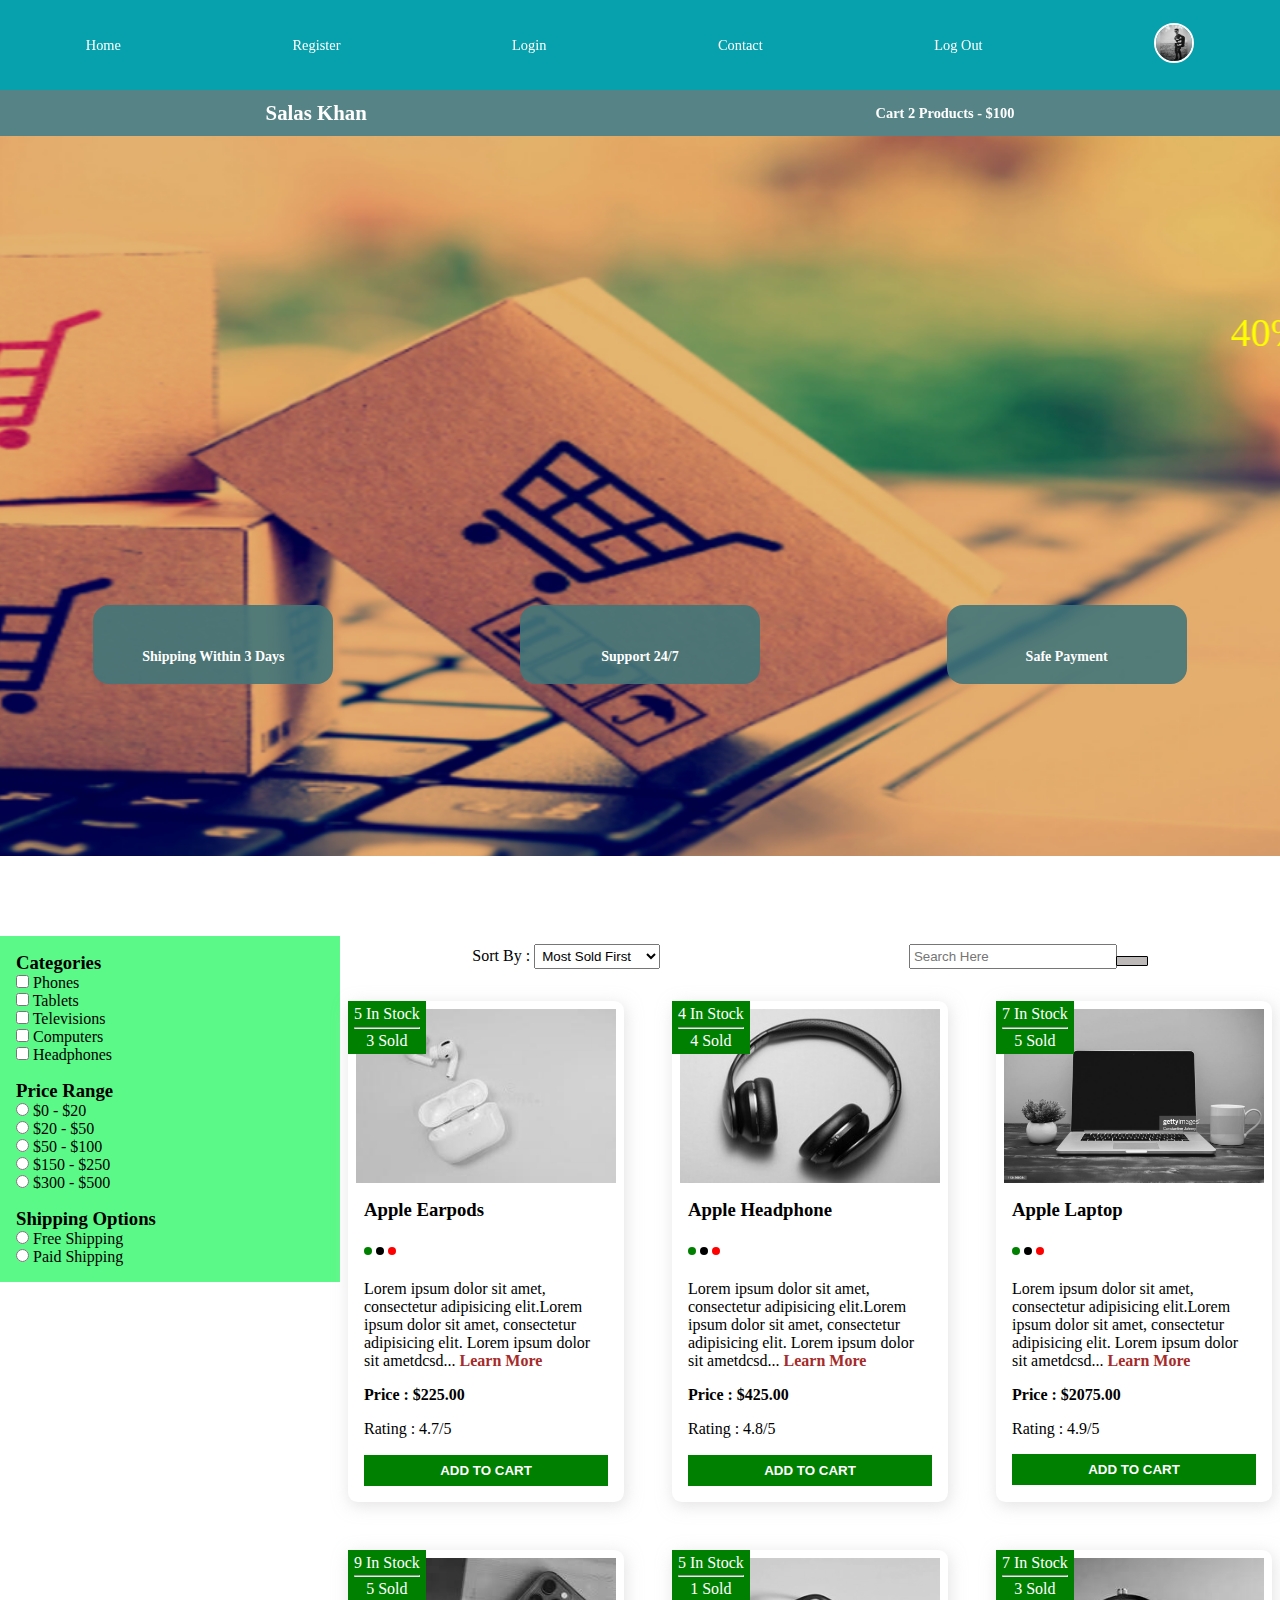
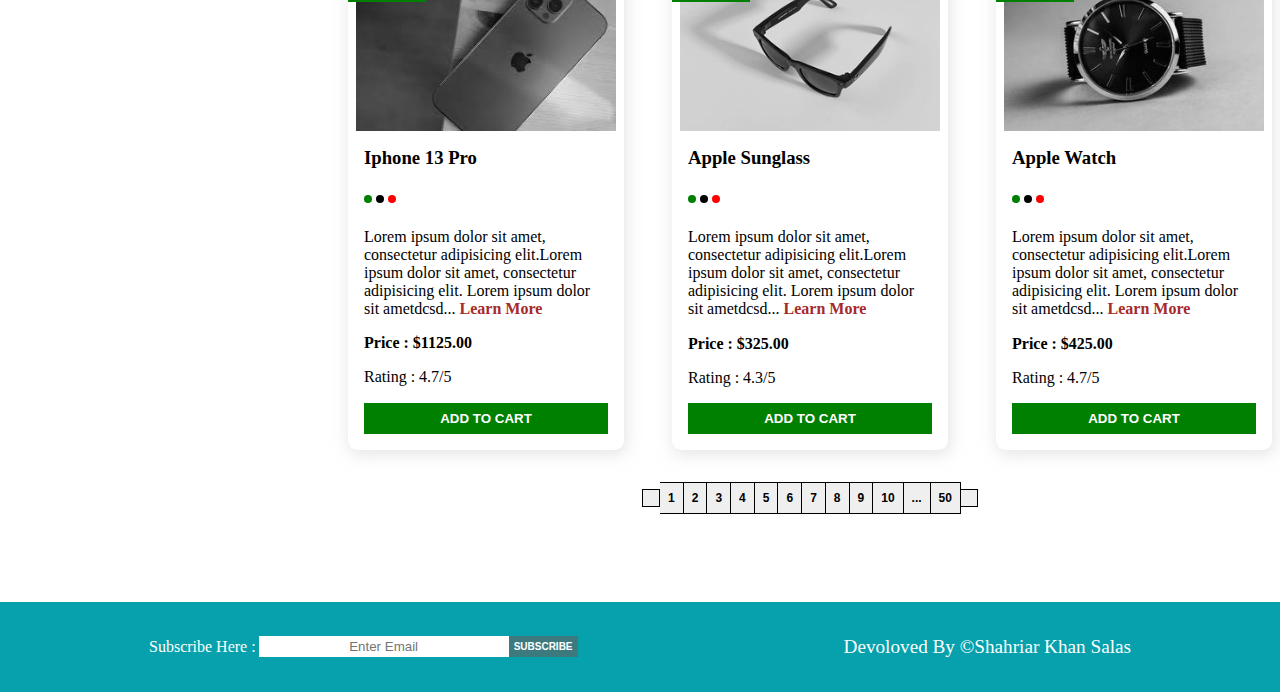
<file: index.html>
<!DOCTYPE html>
<html lang="en">
<head>
    <meta charset="UTF-8">
    <meta http-equiv="X-UA-Compatible" content="IE=edge">
    <meta name="viewport" content="width=device-width, initial-scale=1.0">
    <meta name="description" content="This is a ecommerce project by shahriar khan salas">

    <!-- fontawsome cdn -->
    <link rel="stylesheet" href="https://cdnjs.cloudflare.com/ajax/libs/font-awesome/6.3.0/css/all.min.css" integrity="sha512-SzlrxWUlpfuzQ+pcUCosxcglQRNAq/DZjVsC0lE40xsADsfeQoEypE+enwcOiGjk/bSuGGKHEyjSoQ1zVisanQ==" crossorigin="anonymous" referrerpolicy="no-referrer" />

    <link rel="stylesheet" href="style.css">

    <title>Ecommerce Project</title>
</head>
<body>
       <!-- navbar starts from here -->
           <i class="fas fa-bars " id="menu-icon"></i>
            <nav id="menu" class="hidden">
                        <ul class="nav-upper flex-space-around">
                            <li class="nav__list">
                                <a href="/index.html" 
                                     class="nav__link">home</a>
                            </li>

                            <li class="nav__list">
                                    <a href="register.html"  class="nav__link">register</a>
                            </li>

                            <li class="nav__list">
                                    <a href="login.html" 
                                         class="nav__link">login</a>
                            </li> 
                            
                            <li class="nav__list">
                                    <a href="contact.html"  class="nav__link">contact</a>
                            </li>
                            
                            <li class="nav__list">
                                    <a href="/index.html"  class="nav__link">log out</a>
                            </li>
                            
                            <li class="nav__list">
                                    <a href="profile.html"
                                          class="nav__link">
                                        <img 
                                            src="./images/profile1.jpg"           alt="profile-icon" class="profile__icon">
                                    </a>
                            </li>
                        </ul>


                        <ul class="nav-lower flex-space-around">
                            <li class="nav__list">
                                  <a href="/index.html" 
                                      class="nav__brand nav__link">salas khan</a>
                            </li> 
                            
                            <li class="nav__list">
                                  <a href="/index.html" 
                                       class="nav__link">
                                    <span>
                                            <i class="fa-solid fa-cart-shopping"></i>
                                    </span>cart 2 products - $100
                                  </a>
                            </li>
                        </ul>                  
            </nav>
<!-- navbar ends from here -->




<!-- header starts from here -->
 <header class="header">
           <div class="banner flex-space-around">
                    <marquee class="banner__title" behavior="" direction="">40%  Sales Going On!! Order First!!!</marquee>

           <div class="features flex-space-around">
                  <article class="feature flex-center">
                               <i class="feature__icon fa-solid fa-truck"></i>
                               <h3>shipping within 3 days</h3>
                  </article>

                  <article class="feature flex-center">
                        <i class="feature__icon  fa-brands  fa-rocketchat"></i>
                        <h3>support 24/7</h3>
                 </article>
                 
                 <article class="feature flex-center">
                        <i class="feature__icon  fa-regular  fa-credit-card"></i>
                        <h3>safe payment</h3>
                 </article>
           </div>
        </div>
 </header>

<!-- header ends from here -->





<!-- main statrs from here -->
<main class="flex-center">
          <div class="sidebar">
                   <section class="categories-section">
                             <h3 class="section__title">Categories</h3>
                             <ul class="list">
                                   <li class="list__items">
                                          <label for="phone">
                                                  <input type="checkbox" name="phone" id="phone" value="phone">
                                                  Phones
                                          </label>
                                   </li>

                                   <li class="list__items">
                                        <label for="tablet">
                                                <input type="checkbox" name="tablet" id="tablet" value="tablet">
                                                Tablets
                                        </label>
                                 </li>

                                 <li class="list__items">
                                        <label for="television">
                                                <input type="checkbox" name="television" id="television" value="television">
                                                Televisions
                                        </label>
                                 </li>

                                 <li class="list__items">
                                        <label for="computers">
                                                <input type="checkbox" name="computers" id="computers" value="computers">
                                                Computers
                                        </label>
                                 </li>

                                 <li class="list__items">
                                        <label for="headphone">
                                                <input type="checkbox" name="headphone" id="headphone" value="headphone">
                                                Headphones
                                        </label>
                                 </li>
                             </ul>
                   </section>



                   <section class="price-section">
                                <h3 class="section__title">Price Range</h3>
                        <ul class="list">
                                <li class="list__items">
                                        <label for="price1">
                                                <input type="radio" name="price" id="price1" value="[0 , 20]">
                                                $0 - $20
                                        </label>
                                </li>
                                
                                <li class="list__items">
                                        <label for="price2">
                                                <input type="radio" name="price" id="price2" value="[20 , 50]">
                                                $20 - $50
                                        </label>
                                </li>
                                
                                <li class="list__items">
                                        <label for="price3">
                                                <input type="radio" name="price" id="price3" value="[50 , 100]">
                                                $50 - $100
                                        </label>
                                </li> 
                                
                                <li class="list__items">
                                        <label for="price4">
                                                <input type="radio" name="price" id="price4" value="[150 , 250]">
                                                $150 - $250
                                        </label>
                                </li> 
                                
                                <li class="list__items">
                                        <label for="price5">
                                                <input type="radio" name="price" id="price5" value="[300 , 500]">
                                                $300 - $500
                                        </label>
                                </li>
                        </ul>
              </section>



              <section class="shipping-section">
                      <h3 class="section__title">Shipping Options</h3>
                <ul class="list">
                      <li class="list__items">
                             <label for="free">
                                     <input type="radio" name="shipping" id="free" value="free">
                                     Free Shipping
                             </label>
                       </li>
                       
                       <li class="list__items">
                             <label for="paid">
                                     <input type="radio" name="shipping" id="paid" value="paid">
                                     Paid Shipping
                             </label>
                       </li>
                  </ul>
               </section>
          </div>
        


          <div class="main-content">
                    <section class="actions  flex-space-around">
                               <div class="actions__sort">
                                       <label for="sort">Sort By :</label>
                                                <select name="sort" id="sort">
                                                        <option value="sold">Most Sold First</option>
                                                        <option value="rating">Most Rated First</option>
                                                        <option value="price">Cheapest First</option>
                                                        <option value="arrival">Newest First</option>
                                                        <option value="discount">Biggest First</option>
                                                </select>
                                        </div>
                    


                               <div class="actions__search">
                                       <input type="search" placeholder="Search Here">
                                           <button class="actions__btn">
                                                         <i class="fa-sharp fa-solid fa-magnifying-glass"></i>
                                           </button>
                                </div>
                     </section>


        <!-- product section starts here -->
        <section class="products">
                 <article class="product card">
                              <div class="badge">
                                        <span>5 In Stock</span>
                                        <hr class="hr-design">
                                        <span>3 Sold</span>
                                </div>

                                <img class="product__image" src="./images/product1.jpg" alt="product 1">


                <div class="product__body">
                           <h3 class="product__name"> Apple  Earpods</h3>

                 <p>
                     <span class="dot green"></span>
                     <span class="dot black"></span>
                     <span class="dot red"></span>
                 </p>

                  <p class="product__desc">
                         Lorem ipsum dolor sit amet, consectetur adipisicing elit.Lorem ipsum dolor sit amet, consectetur adipisicing elit. Lorem ipsum dolor sit ametdcsd... <a href="./product.html" class="learn-more">Learn More</a> 
                   </p>

                        <h4 class="product__price">Price : $225.00</h4>

                        <p class="product__rating">Rating : 4.7/5</p>

                        <button class="btn product__btn">Add To Cart</button>
                 </div>
     </article> 

     
     <article class="product card">
                              <div class="badge">
                                        <span>4 In Stock</span>
                                        <hr class="hr-design">
                                        <span>4 Sold</span>
                                </div>

                                <img class="product__image" src="./images/product2.jpg" alt="product 2">


                <div class="product__body">
                           <h3 class="product__name"> Apple Headphone</h3>

                 <p>
                     <span class="dot green"></span>
                     <span class="dot black"></span>
                     <span class="dot red"></span>
                 </p>

                  <p class="product__desc">
                         Lorem ipsum dolor sit amet, consectetur adipisicing elit.Lorem ipsum dolor sit amet, consectetur adipisicing elit. Lorem ipsum dolor sit ametdcsd... <a href="./product.html" class="learn-more">Learn More</a> 
                   </p>

                        <h4 class="product__price">Price : $425.00</h4>

                        <p class="product__rating">Rating : 4.8/5</p>

                        <button class="btn product__btn">Add To Cart</button>
                 </div>
     </article> 
     
     
     <article class="product card">
                              <div class="badge">
                                        <span>7 In Stock</span>
                                        <hr class="hr-design">
                                        <span>5 Sold</span>
                                </div>

                                <img class="product__image" src="./images/product3.jpg" alt="product 3">


                <div class="product__body">
                           <h3 class="product__name"> Apple  Laptop</h3>

                 <p>
                     <span class="dot green"></span>
                     <span class="dot black"></span>
                     <span class="dot red"></span>
                 </p>

                  <p class="product__desc">
                         Lorem ipsum dolor sit amet, consectetur adipisicing elit.Lorem ipsum dolor sit amet, consectetur adipisicing elit. Lorem ipsum dolor sit ametdcsd... <a href="./product.html" class="learn-more">Learn More</a> 
                   </p>

                        <h4 class="product__price">Price : $2075.00</h4>

                        <p class="product__rating">Rating : 4.9/5</p>

                        <button class="btn product__btn">Add To Cart</button>
                 </div>
     </article>
     
     
     <article class="product card">
                              <div class="badge">
                                        <span>9 In Stock</span>
                                        <hr class="hr-design">
                                        <span>5 Sold</span>
                                </div>

                                <img class="product__image" src="./images/product4.jpg" alt="product 4">


                <div class="product__body">
                           <h3 class="product__name"> Iphone 13 Pro</h3>

                 <p>
                     <span class="dot green"></span>
                     <span class="dot black"></span>
                     <span class="dot red"></span>
                 </p>

                  <p class="product__desc">
                         Lorem ipsum dolor sit amet, consectetur adipisicing elit.Lorem ipsum dolor sit amet, consectetur adipisicing elit. Lorem ipsum dolor sit ametdcsd... <a href="./product.html" class="learn-more">Learn More</a> 
                   </p>

                        <h4 class="product__price">Price : $1125.00</h4>

                        <p class="product__rating">Rating : 4.7/5</p>

                        <button class="btn product__btn">Add To Cart</button>
                 </div>
     </article> 
     
     
     <article class="product card">
                              <div class="badge">
                                        <span>5 In Stock</span>
                                        <hr class="hr-design">
                                        <span>1 Sold</span>
                                </div>

                                <img class="product__image" src="./images/product5.jpg" alt="product 5">


                <div class="product__body">
                           <h3 class="product__name"> Apple  Sunglass</h3>

                 <p>
                     <span class="dot green"></span>
                     <span class="dot black"></span>
                     <span class="dot red"></span>
                 </p>

                  <p class="product__desc">
                         Lorem ipsum dolor sit amet, consectetur adipisicing elit.Lorem ipsum dolor sit amet, consectetur adipisicing elit. Lorem ipsum dolor sit ametdcsd... <a href="./product.html" class="learn-more">Learn More</a> 
                   </p>

                        <h4 class="product__price">Price : $325.00</h4>

                        <p class="product__rating">Rating : 4.3/5</p>

                        <button class="btn product__btn">Add To Cart</button>
                 </div>
     </article> 
     
     
     <article class="product card">
                              <div class="badge">
                                        <span>7 In Stock</span>
                                        <hr class="hr-design">
                                        <span>3 Sold</span>
                                </div>

                                <img class="product__image" src="./images/product6.jpg" alt="product 6">


                <div class="product__body">
                           <h3 class="product__name"> Apple  Watch</h3>

                 <p>
                     <span class="dot green"></span>
                     <span class="dot black"></span>
                     <span class="dot red"></span>
                 </p>

                  <p class="product__desc">
                         Lorem ipsum dolor sit amet, consectetur adipisicing elit.Lorem ipsum dolor sit amet, consectetur adipisicing elit. Lorem ipsum dolor sit ametdcsd... <a href="./product.html" class="learn-more">Learn More</a> 
                   </p>

                        <h4 class="product__price">Price : $425.00</h4>

                        <p class="product__rating">Rating : 4.7/5</p>

                        <button class="btn product__btn">Add To Cart</button>
                 </div>
     </article> 
</section>

                <div class="pagination">
                         <button class="btn pagination__btn">
                                 <i class="fas fa-less-than"></i>
                         </button>
                         <button class="btn pagination__btn">1</button>
                         <button class="btn pagination__btn">2</button>
                         <button class="btn pagination__btn">3</button>
                         <button class="btn pagination__btn">4</button>
                         <button class="btn pagination__btn">5</button>
                         <button class="btn pagination__btn">6</button>
                         <button class="btn pagination__btn">7</button>
                         <button class="btn pagination__btn">8</button>
                         <button class="btn pagination__btn">9</button>
                         <button class="btn pagination__btn">10</button>
                         <button class="btn pagination__btn">...</button>
                         <button class="btn pagination__btn">50</button>
                         <button class="btn pagination__btn">
                                 <i class="fas fa-greater-than"></i>
                         </button>
                </div>
 <!-- product section ends here -->

          </div>
</main>
<!-- main ends from here -->






<!-- footer starts from here -->
 <footer class="footer flex-space-around">
             <div class="flex-space-around ">
                     <label for="subscribe">Subscribe Here : </label>
                     <input type="email"  id="subscribe"  name="subscribe"   placeholder="Enter Email" class="footer__input">
                     <button class="btn subscribe__btn">subscribe</button>
             </div>

             <div>
                    <p class="footer__desc">devoloved by &copy;shahriar khan salas</p>
             </div>
 </footer>
<!-- footer ends from here -->

<script src="./scripts/index.js"></script>
</body>
</html>
</file>
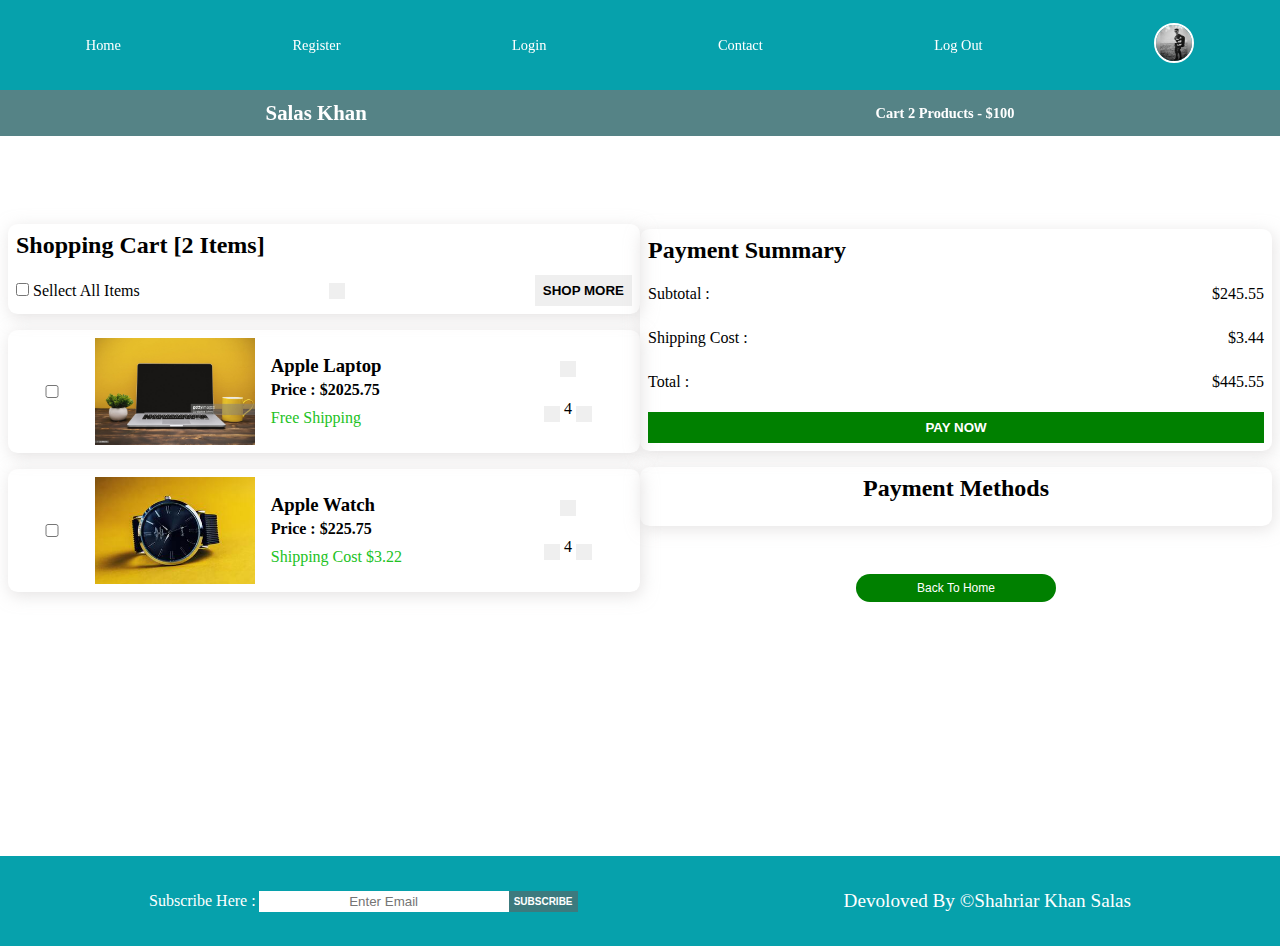
<file: cart.html>
<!DOCTYPE html>
<html lang="en">
<head>
    <meta charset="UTF-8">
    <meta http-equiv="X-UA-Compatible" content="IE=edge">
    <meta name="viewport" content="width=device-width, initial-scale=1.0">
    <meta name="description" content="This is a ecommerce project by shahriar khan salas">

    <!-- fontawsome cdn -->
    <link rel="stylesheet" href="https://cdnjs.cloudflare.com/ajax/libs/font-awesome/6.3.0/css/all.min.css" integrity="sha512-SzlrxWUlpfuzQ+pcUCosxcglQRNAq/DZjVsC0lE40xsADsfeQoEypE+enwcOiGjk/bSuGGKHEyjSoQ1zVisanQ==" crossorigin="anonymous" referrerpolicy="no-referrer" />

    <link rel="stylesheet" href="style.css">

    <title>Ecommerce Project</title>
</head>
<body>
       <!-- navbar starts from here -->
           <i class="fas fa-bars " id="menu-icon"></i>
            <nav id="menu" class="hidden">
                        <ul class="nav-upper flex-space-around">
                            <li class="nav__list">
                                <a href="/index.html" 
                                     class="nav__link">home</a>
                            </li>

                            <li class="nav__list">
                                    <a href="register.html"  class="nav__link">register</a>
                            </li>

                            <li class="nav__list">
                                    <a href="login.html" 
                                         class="nav__link">login</a>
                            </li> 
                            
                            <li class="nav__list">
                                    <a href="contact.html"  class="nav__link">contact</a>
                            </li>
                            
                            <li class="nav__list">
                                    <a href="/index.html"  class="nav__link">log out</a>
                            </li>
                            
                            <li class="nav__list">
                                    <a href="profile.html"
                                          class="nav__link">
                                        <img 
                                            src="./images/profile1.jpg"           alt="profile-icon" class="profile__icon">
                                    </a>
                            </li>
                        </ul>


                        <ul class="nav-lower flex-space-around">
                            <li class="nav__list">
                                  <a href="/index.html" 
                                      class="nav__brand nav__link">salas khan</a>
                            </li> 
                            
                            <li class="nav__list">
                                  <a href="/index.html" 
                                       class="nav__link">
                                    <span>
                                            <i class="fa-solid fa-cart-shopping"></i>
                                    </span>cart 2 products - $100
                                  </a>
                            </li>
                        </ul> 
            </nav>
<!-- navbar ends from here -->






<!-- main starts from here -->
<main class="main">
        <!-- cart section starts here -->
          <div class="cart    flex-center">
                     <div class="cart__items">
                            <div class="cart__items-heading   card">
                                         <h2>Shopping Cart [2 Items]</h2>
                             
                        <div class="cart__items-actions">
                                     <label for="select">
                                            <input type="checkbox" name="select" id="select"> Sellect All Items
                                     </label> 
                                     
                                     <button class="btn">
                                             <i class="fas fa-trash-alt"></i>
                                     </button>
                                     <button class="btn">Shop More</button>
                              </div>
                        </div>
                        

                        <div class="cart__item card flex-space-around">
                                 <input type="checkbox">
                                 <img 
                                        src="./images/product3.jpg" 
                                        alt="product3" 
                                        class="cart__item-img">
                                
                         <div class="cart__item-desc">
                                <h3 class="product__name">Apple Laptop</h3>
                                <h4 class="product__price">Price : $2025.75</h4>
                                <p class="cart__item-shipping">Free Shipping</p>
                         </div>

                        
                         <div class="cart__item-actions">
                                <button class="btn cart__item-btn">
                                         <i class="fas fa-trash-alt"></i>
                                </button>  

                          <div>
                                  <button class="btn"><i class="fas fa-add"></i></button>

                                     <span>4</span>

                                   <button class="btn"><i class="fas fa-minus"></i></button>
                          </div>
                    </div> 
                </div>
                


                
                <div class="cart__item   card   flex-space-around">
                                 <input type="checkbox">
                                 <img 
                                        src="./images/product6.jpg" 
                                        alt="product6" 
                                        class="cart__item-img">
                                
                         <div class="cart__item-desc">
                                <h3 class="product__name">Apple Watch</h3>
                                <h4 class="product__price">Price : $225.75</h4>
                                <p class="cart__item-shipping">Shipping Cost $3.22</p>
                         </div>

                        
                         <div class="cart__item-actions">
                                <button class="btn">
                                         <i class="fas fa-trash-alt"></i>
                                </button>  

                          <div>
                                  <button class="btn"><i class="fas fa-add"></i></button>

                                     <span>4</span>

                                   <button class="btn"><i class="fas fa-minus"></i></button>
                          </div>
                    </div> 
                </div>
             </div>




                     <div class="cart__payment">
                              <div class="cart__payment-summary   card">
                                      <h2>Payment Summary</h2>

                                      <div>
                                            <p>Subtotal : </p>
                                            <p>$245.55</p>
                                      </div>
                                      
                                      <div>
                                            <p>Shipping Cost : </p>
                                            <p>$3.44</p>
                                      </div>
                                      
                                      <div>
                                            <p>Total : </p>
                                            <p>$445.55</p>
                                      </div>

                                      <button class="btn cart__payment-btn">pay now</button>
                              </div>


                              <div class="card__payment-methods    card">
                                            <h2>Payment Methods</h2>
                                            <div>
                                                   <i class="fa-brands fa-cc-visa fa-3x"></i>

                                                   <i class="fa-brands fa-cc-apple-pay fa-3x"></i>

                                                   <i class="fa-brands fa-cc-amex fa-3x"></i>

                                                   <i class="fa-brands fa-cc-amazon-pay fa-3x"></i>

                                                   <i class="fa-brands fa-cc-paypal fa-3x"></i>
                                            </div>
                                 </div>

                                <div class="cart-back__btn flex-center">
                                        <a href="./index.html"><button class="back__btn">Back To Home </button></a>
                                </div>
                     </div>
         <!-- cart section ends here -->
          </div>
</main>
<!-- main ends from here -->








<!-- footer starts from here -->
 <footer class="footer flex-space-around">
             <div class="flex-space-around ">
                     <label for="subscribe">Subscribe Here : </label>
                     <input type="email"  id="subscribe"  name="subscribe"   placeholder="Enter Email" class="footer__input">
                     <button class="btn subscribe__btn">subscribe</button>
             </div>

             <div>
                    <p class="footer__desc">devoloved by &copy;shahriar khan salas</p>
             </div>
 </footer>
<!-- footer ends from here -->

<script src="./scripts/index.js"></script>
</body>
</html>
</file>
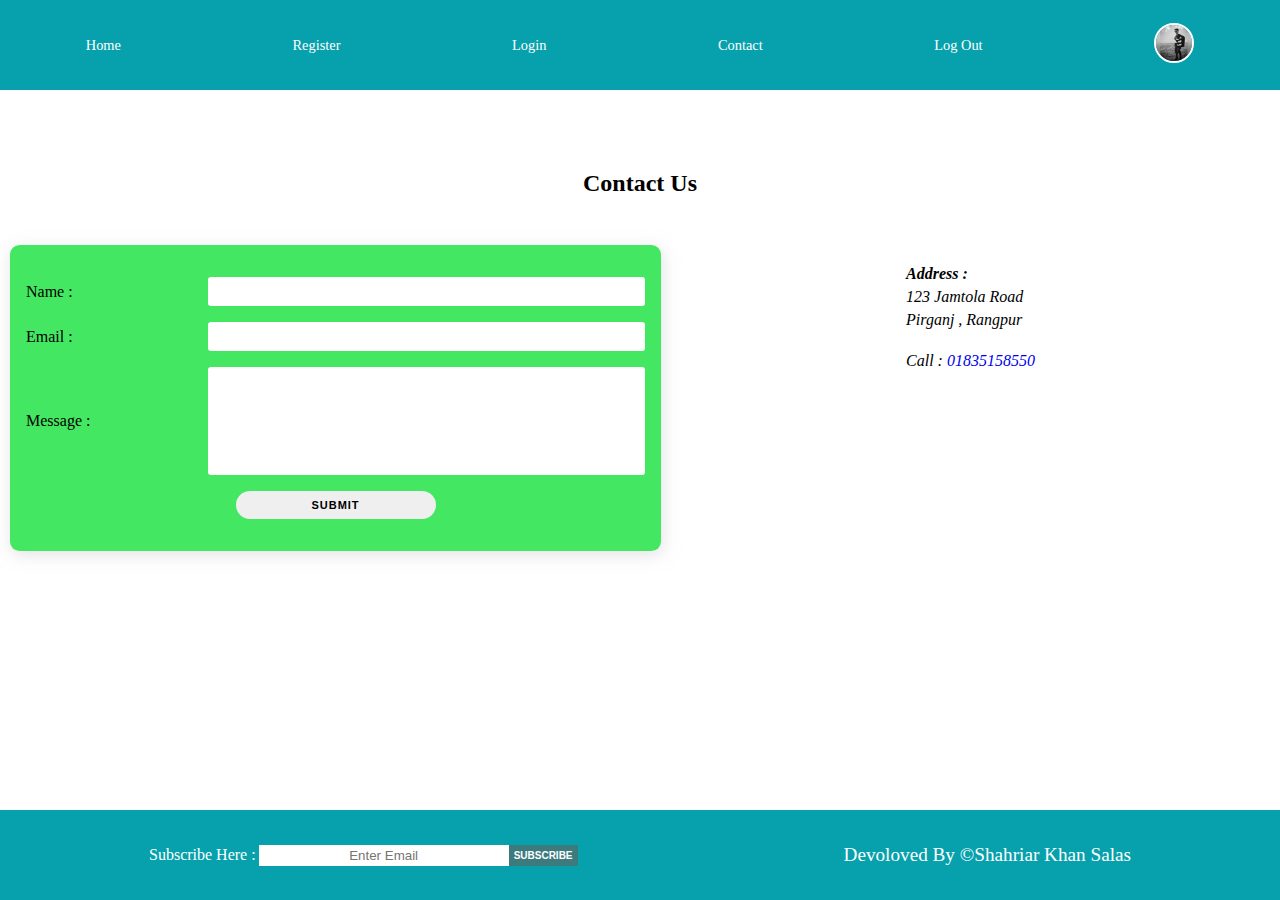
<file: contact.html>
<!DOCTYPE html>
<html lang="en">
<head>
    <meta charset="UTF-8">
    <meta http-equiv="X-UA-Compatible" content="IE=edge">
    <meta name="viewport" content="width=device-width, initial-scale=1.0">
    <meta name="description" content="This is a ecommerce project by shahriar khan salas">

    <!-- fontawsome cdn -->
    <link rel="stylesheet" href="https://cdnjs.cloudflare.com/ajax/libs/font-awesome/6.3.0/css/all.min.css" integrity="sha512-SzlrxWUlpfuzQ+pcUCosxcglQRNAq/DZjVsC0lE40xsADsfeQoEypE+enwcOiGjk/bSuGGKHEyjSoQ1zVisanQ==" crossorigin="anonymous" referrerpolicy="no-referrer" />

    <link rel="stylesheet" href="style.css">

    <title>Ecommerce Project</title>
</head>
<body>
       <!-- navbar starts from here -->
           <i class="fas fa-bars " id="menu-icon"></i>
            <nav id="menu" class="hidden">
                        <ul class="nav-upper flex-space-around">
                            <li class="nav__list">
                                <a href="/index.html" 
                                     class="nav__link">home</a>
                            </li>

                            <li class="nav__list">
                                    <a href="register.html"  class="nav__link">register</a>
                            </li>

                            <li class="nav__list">
                                    <a href="login.html" 
                                         class="nav__link">login</a>
                            </li> 
                            
                            <li class="nav__list">
                                    <a href="contact.html"  class="nav__link">contact</a>
                            </li>
                            
                            <li class="nav__list">
                                    <a href="/index.html"  class="nav__link">log out</a>
                            </li>
                            
                            <li class="nav__list">
                                    <a href="profile.html"
                                          class="nav__link">
                                        <img 
                                            src="./images/profile1.jpg"           alt="profile-icon" class="profile__icon">
                                    </a>
                            </li>
                        </ul>


                        <!-- <ul class="nav-lower flex-space-around">
                            <li class="nav__list">
                                  <a href="/index.html" 
                                      class="nav__brand nav__link">salas khan</a>
                            </li> 
                            
                            <li class="nav__list">
                                  <a href="/index.html" 
                                       class="nav__link">
                                    <span>
                                            <i class="fa-solid fa-cart-shopping"></i>
                                    </span>cart 2 products - $100
                                  </a>
                            </li>
                        </ul>                   -->
            </nav>
<!-- navbar ends from here -->


<main>
          <section class="contact-section">
                    <h2 class="section-title   text-center">Contact Us</h2>

                    <div class="contact-container    flex-center">
                           
                                <form action="" class="form   card">
                                                <div class="form-control  flex-center">
                                                        <label for="name">Name : </label>
                                                        <input type="text" id="name" required autocomplete="name">
                                                </div>
                                                
                                                <div class="form-control  flex-center">
                                                        <label for="email">Email : </label>
                                                        <input type="text" id="email" required autocomplete="email">
                                                </div>

                                                
                                                <div class="form-control  flex-center">
                                                        <label for="message">Message : </label>
                                                        <textarea name="message" id="message"></textarea>
                                                </div>   

                                                       
                                                <div class="form-control  flex-center   form-btn-field">
                                                        <button class="btn  contact-btn">Submit</button>   
                                                 </div>
                                </form>


                                <div class="contact-address  flex-space-around">
                                          <address>
                                                 <h4>Address :</h4>
                                                 <p>123 Jamtola Road</p>
                                                 <p>Pirganj , Rangpur</p>
                                                 <br>


                                                 <span>Call :</span>
                                                 <a href="tel:=8801835158550">01835158550</a>
                                          </address>

                                          <iframe class="contact-map" src="https://www.google.com/maps/embed?pb=!1m18!1m12!1m3!1d57626.89707140214!2d89.29653091239561!3d25.48232302611975!2m3!1f0!2f0!3f0!3m2!1i1024!2i768!4f13.1!3m3!1m2!1s0x39fcd7504ee1bc49%3A0xf2538fe2a4dfae23!2sShanerhat!5e0!3m2!1sen!2sbd!4v1680685329776!5m2!1sen!2sbd" style="border:0;" allowfullscreen="" loading="lazy" referrerpolicy="no-referrer-when-downgrade"></iframe>
                                </div>
                        </div>   
                    </div>
          </section>
</main>


<!-- footer starts from here -->
 <footer class="footer flex-space-around">
             <div class="flex-space-around ">
                     <label for="subscribe">Subscribe Here : </label>
                     <input type="email"  id="subscribe"  name="subscribe"   placeholder="Enter Email" class="footer__input">
                     <button class="btn subscribe__btn">subscribe</button>
             </div>

             <div>
                    <p class="footer__desc">devoloved by &copy;shahriar khan salas</p>
             </div>
 </footer>
<!-- footer ends from here -->

<script src="./scripts/index.js"></script>
</body>
</html>
</file>
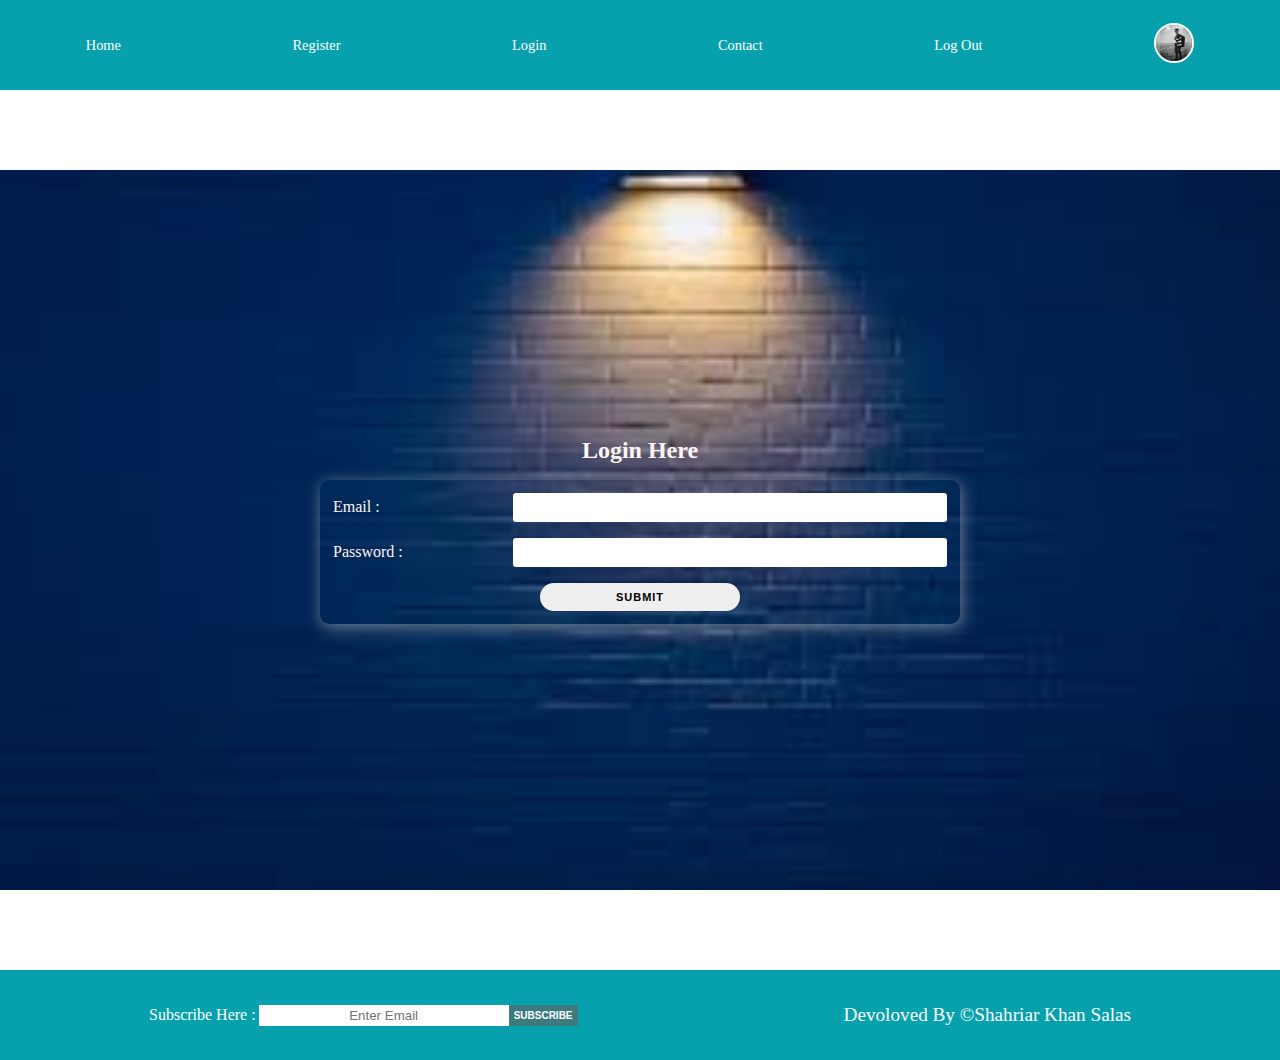
<file: login.html>
<!DOCTYPE html>
<html lang="en">
<head>
    <meta charset="UTF-8">
    <meta http-equiv="X-UA-Compatible" content="IE=edge">
    <meta name="viewport" content="width=device-width, initial-scale=1.0">
    <meta name="description" content="This is a ecommerce project by shahriar khan salas">

    <!-- fontawsome cdn -->
    <link rel="stylesheet" href="https://cdnjs.cloudflare.com/ajax/libs/font-awesome/6.3.0/css/all.min.css" integrity="sha512-SzlrxWUlpfuzQ+pcUCosxcglQRNAq/DZjVsC0lE40xsADsfeQoEypE+enwcOiGjk/bSuGGKHEyjSoQ1zVisanQ==" crossorigin="anonymous" referrerpolicy="no-referrer" />

    <link rel="stylesheet" href="style.css">

    <title>Ecommerce Project</title>
</head>
<body>
       <!-- navbar starts from here -->
           <i class="fas fa-bars " id="menu-icon"></i>
            <nav id="menu" class="hidden">
                        <ul class="nav-upper flex-space-around">
                            <li class="nav__list">
                                <a href="/index.html" 
                                     class="nav__link">home</a>
                            </li>

                            <li class="nav__list">
                                    <a href="register.html"  class="nav__link">register</a>
                            </li>

                            <li class="nav__list">
                                    <a href="login.html" 
                                         class="nav__link">login</a>
                            </li> 
                            
                            <li class="nav__list">
                                    <a href="contact.html"  class="nav__link">contact</a>
                            </li>
                            
                            <li class="nav__list">
                                    <a href="/index.html"  class="nav__link">log out</a>
                            </li>
                            
                            <li class="nav__list">
                                    <a href="profile.html"
                                          class="nav__link">
                                        <img 
                                            src="./images/profile1.jpg"           alt="profile-icon" class="profile__icon">
                                    </a>
                            </li>
                        </ul>


                        <!-- <ul class="nav-lower flex-space-around">
                            <li class="nav__list">
                                  <a href="/index.html" 
                                      class="nav__brand nav__link">salas khan</a>
                            </li> 
                            
                            <li class="nav__list">
                                  <a href="/index.html" 
                                       class="nav__link">
                                    <span>
                                            <i class="fa-solid fa-cart-shopping"></i>
                                    </span>cart 2 products - $100
                                  </a>
                            </li>
                        </ul>                   -->
            </nav>
<!-- navbar ends from here -->











<!-- main section starts here -->
<main>
        <!-- register section starts here -->
            <section class="login">
                     <h2 class="section-title  text-center">Login Here</h2>

                     <div class="card">
                              <form action="" class="form">
                                        
                                        <div class="form-control  flex-center">
                                                <label for="email">Email : </label>
                                                <input type="text" id="email" required autocomplete="email">
                                        </div>
                                        
                                        <div class="form-control  flex-center">
                                                <label for="password">Password : </label>
                                                <input type="text" id="password" required autocomplete="password">
                                        </div>
                                        
                                        <div class="form-control  flex-center   form-btn-field">
                                               <button class="btn  contact-btn">Submit</button>   
                                        </div>

                              </form>
                     </div>
            </section>
        <!-- register section ends here -->
</main>
<!-- main section ends here -->










<!-- footer starts from here -->
 <footer class="footer flex-space-around">
             <div class="flex-space-around ">
                     <label for="subscribe">Subscribe Here : </label>
                     <input type="email"  id="subscribe"  name="subscribe"   placeholder="Enter Email" class="footer__input">
                     <button class="btn subscribe__btn">subscribe</button>
             </div>

             <div>
                    <p class="footer__desc">devoloved by &copy;shahriar khan salas</p>
             </div>
 </footer>
<!-- footer ends from here -->

<script src="./scripts/index.js"></script>
</body>
</html>
</file>
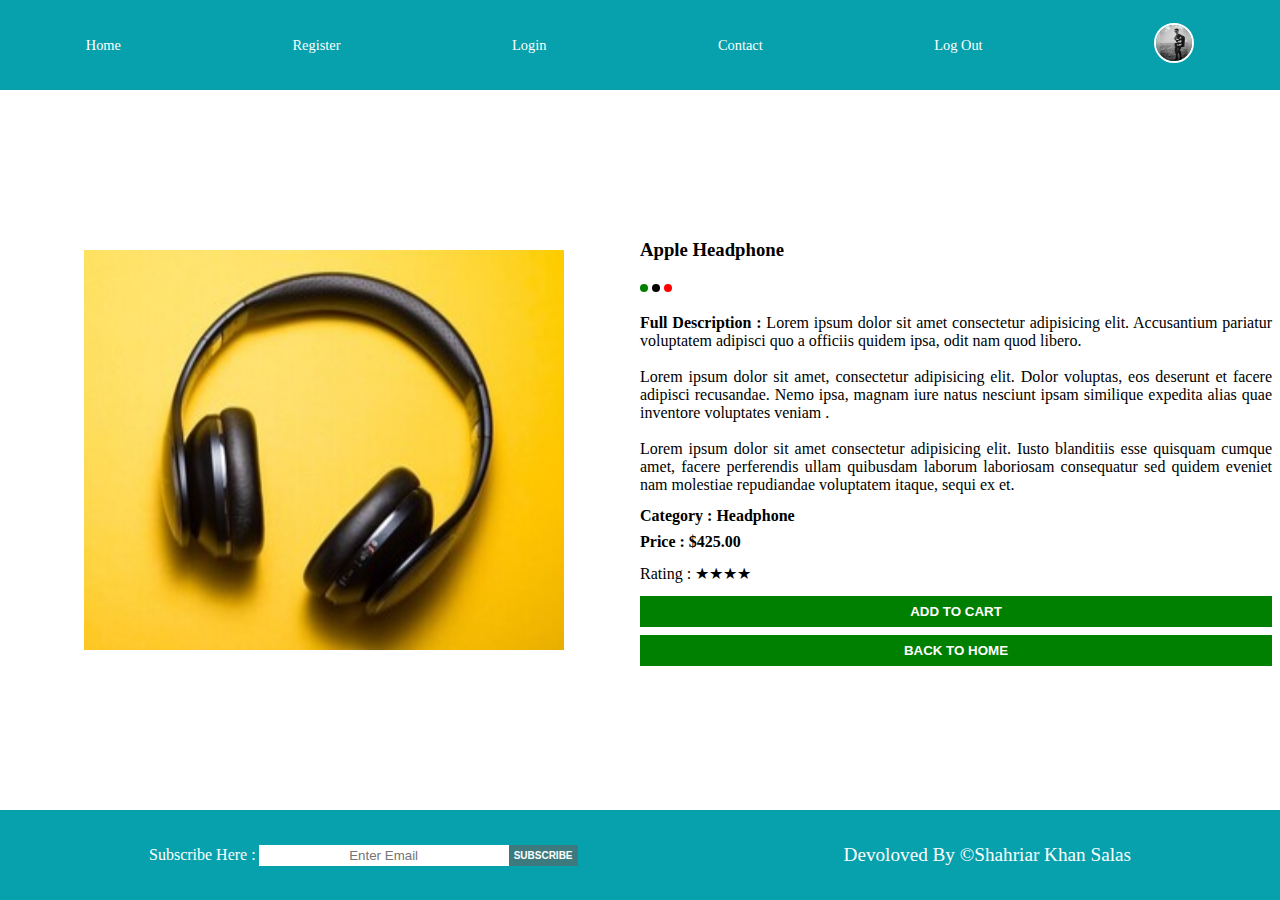
<file: product.html>
<!DOCTYPE html>
<html lang="en">
<head>
    <meta charset="UTF-8">
    <meta http-equiv="X-UA-Compatible" content="IE=edge">
    <meta name="viewport" content="width=device-width, initial-scale=1.0">
    <meta name="description" content="This is a ecommerce project by shahriar khan salas">

    <!-- fontawsome cdn -->
    <link rel="stylesheet" href="https://cdnjs.cloudflare.com/ajax/libs/font-awesome/6.3.0/css/all.min.css" integrity="sha512-SzlrxWUlpfuzQ+pcUCosxcglQRNAq/DZjVsC0lE40xsADsfeQoEypE+enwcOiGjk/bSuGGKHEyjSoQ1zVisanQ==" crossorigin="anonymous" referrerpolicy="no-referrer" />

    <link rel="stylesheet" href="style.css">

    <title>Ecommerce Project</title>
</head>
<body>
       <!-- navbar starts from here -->
           <i class="fas fa-bars " id="menu-icon"></i>
            <nav id="menu" class="hidden">
                        <ul class="nav-upper flex-space-around">
                            <li class="nav__list">
                                <a href="/index.html" 
                                     class="nav__link">home</a>
                            </li>

                            <li class="nav__list">
                                    <a href="register.html"  class="nav__link">register</a>
                            </li>

                            <li class="nav__list">
                                    <a href="login.html" 
                                         class="nav__link">login</a>
                            </li> 
                            
                            <li class="nav__list">
                                    <a href="contact.html"  class="nav__link">contact</a>
                            </li>
                            
                            <li class="nav__list">
                                    <a href="/index.html"  class="nav__link">log out</a>
                            </li>
                            
                            <li class="nav__list">
                                    <a href="profile.html"
                                          class="nav__link">
                                        <img 
                                            src="./images/profile1.jpg"           alt="profile-icon" class="profile__icon">
                                    </a>
                            </li>
                        </ul>


                        <!-- <ul class="nav-lower flex-space-around">
                            <li class="nav__list">
                                  <a href="/index.html" 
                                      class="nav__brand nav__link">salas khan</a>
                            </li> 
                            
                            <li class="nav__list">
                                  <a href="/index.html" 
                                       class="nav__link">
                                    <span>
                                            <i class="fa-solid fa-cart-shopping"></i>
                                    </span>cart 2 products - $100
                                  </a>
                            </li>
                        </ul>                   -->
            </nav>
<!-- navbar ends from here -->





<!-- main section starts from here -->
<main class="flex-center" >
          <div class="main-content">
                   <section class="product-details   flex-center">
                            
                             <div class="product__details-left   flex-center">
                                     <img src="./images/product2.jpg" alt="product2">
                              </div>

                              <div class="product__details-right">
                                                        <h3 class="product__name"> Apple  Headphone</h3>

                                                        <p>
                                                        <span class="dot green"></span>
                                                        <span class="dot black"></span>
                                                        <span class="dot red"></span>
                                                        </p>
                                
                                                        <p class="product__desc">
                                                                <strong>Full Description : </strong>
                                                                Lorem ipsum dolor sit amet consectetur adipisicing elit. Accusantium pariatur voluptatem adipisci quo a officiis quidem ipsa, odit nam quod libero.
                                                        </p>

                                                         <p class="product__desc">
                                                             Lorem ipsum dolor sit amet, consectetur adipisicing elit. Dolor voluptas, eos deserunt et facere adipisci recusandae. Nemo ipsa, magnam iure natus nesciunt ipsam similique expedita alias quae inventore voluptates veniam .
                                                        </p>

                                                          <p class="product__desc">
                                                              Lorem ipsum dolor sit amet consectetur adipisicing elit. Iusto blanditiis esse quisquam cumque amet, facere perferendis ullam quibusdam laborum laboriosam consequatur sed quidem eveniet nam molestiae repudiandae voluptatem itaque, sequi ex et.
                                                        </p>
                                
                                                        <h4 class="product__category">Category : Headphone</h4>
                                                       
                                                        <h4 class="product__price">Price : $425.00</h4>

                                                        <p class="product__rating">Rating : ★★★★</p>
                                
                                                        <button class="btn product__btn">Add To Cart</button>

                                                        <a href="./index.html"><button class="btn product__btn">Back To Home </button></a>
                                                </div>  
                                     
                   </section>
          </div>
</main>
<!-- main section ends from here -->







<!-- footer starts from here -->
 <footer class="footer flex-space-around">
             <div class="flex-space-around ">
                     <label for="subscribe">Subscribe Here : </label>
                     <input type="email"  id="subscribe"  name="subscribe"   placeholder="Enter Email" class="footer__input">
                     <button class="btn subscribe__btn">subscribe</button>
             </div>

             <div>
                    <p class="footer__desc">devoloved by &copy;shahriar khan salas</p>
             </div>
 </footer>
<!-- footer ends from here -->

<script src="./scripts/index.js"></script>
</body>
</html>
</file>
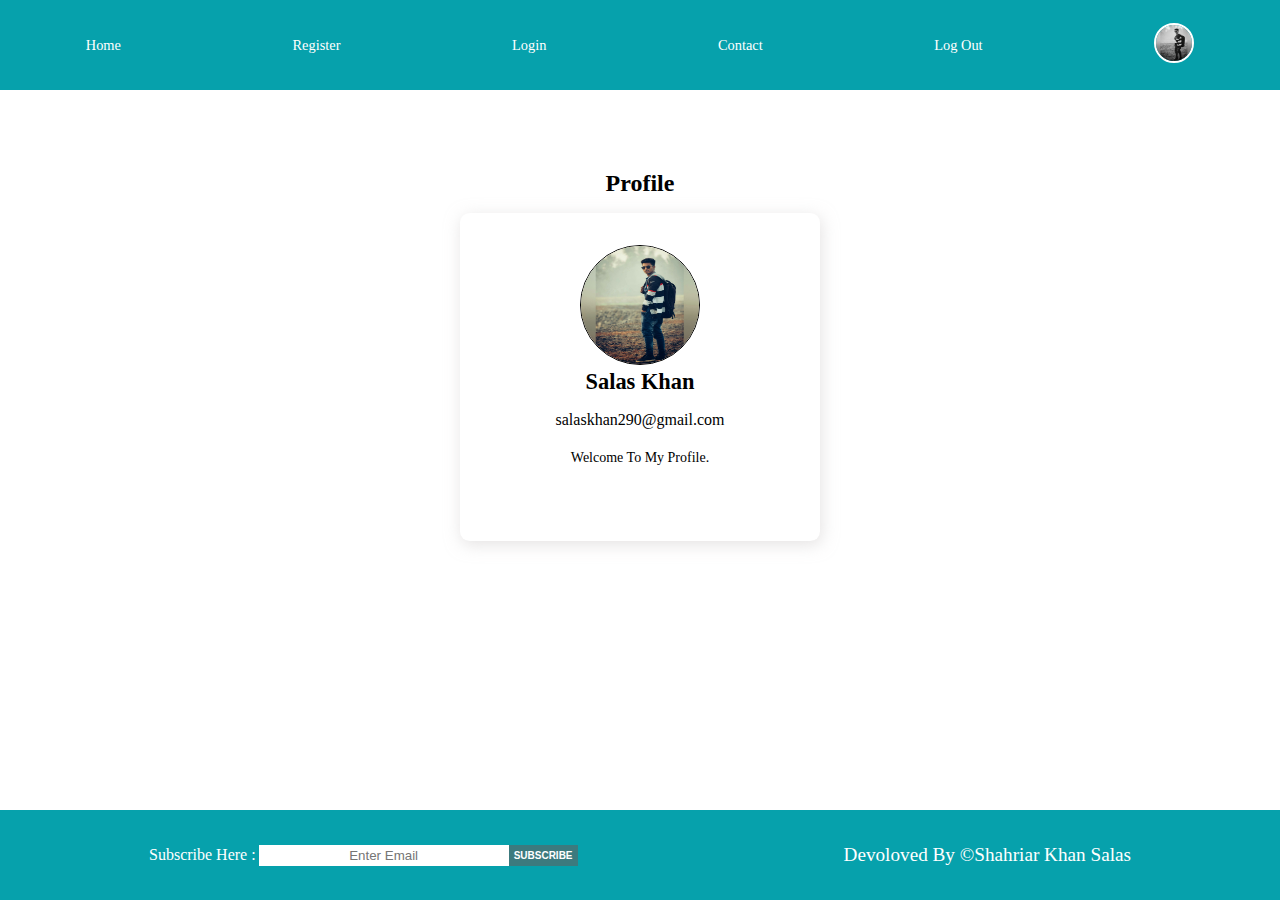
<file: profile.html>
<!DOCTYPE html>
<html lang="en">
<head>
    <meta charset="UTF-8">
    <meta http-equiv="X-UA-Compatible" content="IE=edge">
    <meta name="viewport" content="width=device-width, initial-scale=1.0">
    <meta name="description" content="This is a ecommerce project by shahriar khan salas">

    <!-- fontawsome cdn -->
    <link rel="stylesheet" href="https://cdnjs.cloudflare.com/ajax/libs/font-awesome/6.3.0/css/all.min.css" integrity="sha512-SzlrxWUlpfuzQ+pcUCosxcglQRNAq/DZjVsC0lE40xsADsfeQoEypE+enwcOiGjk/bSuGGKHEyjSoQ1zVisanQ==" crossorigin="anonymous" referrerpolicy="no-referrer" />

    <link rel="stylesheet" href="style.css">

    <title>Ecommerce Project</title>
</head>
<body>
       <!-- navbar starts from here -->
           <i class="fas fa-bars " id="menu-icon"></i>
            <nav id="menu" class="hidden">
                        <ul class="nav-upper flex-space-around">
                            <li class="nav__list">
                                <a href="/index.html" 
                                     class="nav__link">home</a>
                            </li>

                            <li class="nav__list">
                                    <a href="register.html"  class="nav__link">register</a>
                            </li>

                            <li class="nav__list">
                                    <a href="login.html" 
                                         class="nav__link">login</a>
                            </li> 
                            
                            <li class="nav__list">
                                    <a href="contact.html"  class="nav__link">contact</a>
                            </li>
                            
                            <li class="nav__list">
                                    <a href="/index.html"  class="nav__link">log out</a>
                            </li>
                            
                            <li class="nav__list">
                                    <a href="profile.html"
                                          class="nav__link">
                                        <img 
                                            src="./images/profile1.jpg"           alt="profile-icon" class="profile__icon">
                                    </a>
                            </li>
                        </ul>


                        <!-- <ul class="nav-lower flex-space-around">
                            <li class="nav__list">
                                  <a href="/index.html" 
                                      class="nav__brand nav__link">salas khan</a>
                            </li> 
                            
                            <li class="nav__list">
                                  <a href="/index.html" 
                                       class="nav__link">
                                    <span>
                                            <i class="fa-solid fa-cart-shopping"></i>
                                    </span>cart 2 products - $100
                                  </a>
                            </li>
                        </ul>                   -->
            </nav>
<!-- navbar ends from here -->






<!-- main section starts here -->
<main>
           <!-- profile starts from here -->
           <section class="profile-section">
                       <h2 class="section-title  text-center ">Profile</h2>

                   <div class="profile  card">
                             <img src="./images/profile1.jpg" alt="profile-image" class="profile__img">
                  
                    <div class="profile__desc">
                           <h3>Salas  Khan </h3>
                           <a href="https://mailto:salaskhan290@gmail.com" target="_blank">salaskhan290@gmail.com</a>
                           <p>Welcome To My Profile.</p>
                   

                    <div class="profile-buttons">
                            <button class="profile__edit-btn   btn">
                                   <i class="far fa-edit"></i>
                            </button>

                            <button class="profile__delete-btn   btn">
                                      <i class="far fa-trash-alt"></i>
                            </button>
                    </div>
              </div>
          </div>
                  
           </section>
           <!-- profile ends from here -->
</main>
<!-- main section ends here -->






<!-- footer starts from here -->
 <footer class="footer flex-space-around">
             <div class="flex-space-around ">
                     <label for="subscribe">Subscribe Here : </label>
                     <input type="email"  id="subscribe"  name="subscribe"   placeholder="Enter Email" class="footer__input">
                     <button class="btn subscribe__btn">subscribe</button>
             </div>

             <div>
                    <p class="footer__desc">devoloved by &copy;shahriar khan salas</p>
             </div>
 </footer>
<!-- footer ends from here -->

<script src="./scripts/index.js"></script>
</body>
</html>
</file>
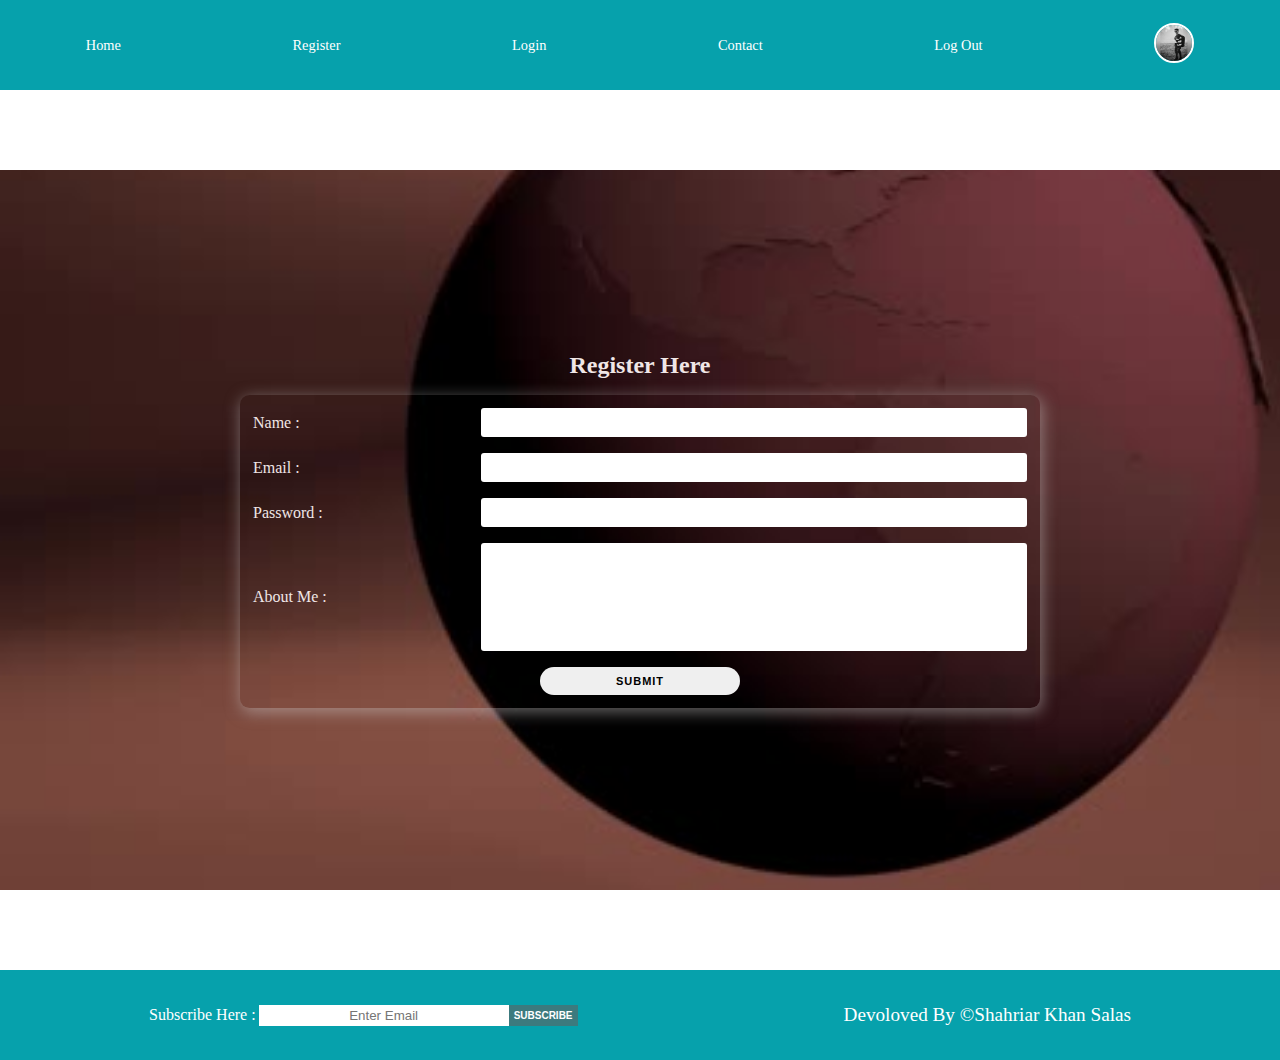
<file: register.html>
<!DOCTYPE html>
<html lang="en">
<head>
    <meta charset="UTF-8">
    <meta http-equiv="X-UA-Compatible" content="IE=edge">
    <meta name="viewport" content="width=device-width, initial-scale=1.0">
    <meta name="description" content="This is a ecommerce project by shahriar khan salas">

    <!-- fontawsome cdn -->
    <link rel="stylesheet" href="https://cdnjs.cloudflare.com/ajax/libs/font-awesome/6.3.0/css/all.min.css" integrity="sha512-SzlrxWUlpfuzQ+pcUCosxcglQRNAq/DZjVsC0lE40xsADsfeQoEypE+enwcOiGjk/bSuGGKHEyjSoQ1zVisanQ==" crossorigin="anonymous" referrerpolicy="no-referrer" />

    <link rel="stylesheet" href="style.css">

    <title>Ecommerce Project</title>
</head>
<body>
       <!-- navbar starts from here -->
           <i class="fas fa-bars " id="menu-icon"></i>
            <nav id="menu" class="hidden">
                        <ul class="nav-upper flex-space-around">
                            <li class="nav__list">
                                <a href="/index.html" 
                                     class="nav__link">home</a>
                            </li>

                            <li class="nav__list">
                                    <a href="register.html"  class="nav__link">register</a>
                            </li>

                            <li class="nav__list">
                                    <a href="login.html" 
                                         class="nav__link">login</a>
                            </li> 
                            
                            <li class="nav__list">
                                    <a href="contact.html"  class="nav__link">contact</a>
                            </li>
                            
                            <li class="nav__list">
                                    <a href="/index.html"  class="nav__link">log out</a>
                            </li>
                            
                            <li class="nav__list">
                                    <a href="profile.html"
                                          class="nav__link">
                                        <img 
                                            src="./images/profile1.jpg"           alt="profile-icon" class="profile__icon">
                                    </a>
                            </li>
                        </ul>


                        <!-- <ul class="nav-lower flex-space-around">
                            <li class="nav__list">
                                  <a href="/index.html" 
                                      class="nav__brand nav__link">salas khan</a>
                            </li> 
                            
                            <li class="nav__list">
                                  <a href="/index.html" 
                                       class="nav__link">
                                    <span>
                                            <i class="fa-solid fa-cart-shopping"></i>
                                    </span>cart 2 products - $100
                                  </a>
                            </li>
                        </ul>                   -->
            </nav>
<!-- navbar ends from here -->







<!-- main section starts here -->
<main>
          <!-- register section starts here -->
              <section class="register">
                       <h2 class="section-title  text-center">Register Here</h2>

                       <div class="card">
                                <form action="" class="form">

                                          <div class="form-control  flex-center">
                                                  <label for="name">Name : </label>
                                                  <input type="text" id="name" required autocomplete="name">
                                          </div>
                                          
                                          <div class="form-control  flex-center">
                                                  <label for="email">Email : </label>
                                                  <input type="text" id="email" required autocomplete="email">
                                          </div>
                                          
                                          <div class="form-control  flex-center">
                                                  <label for="password">Password : </label>
                                                  <input type="text" id="password" required autocomplete="password">
                                          </div>
                                          
                                          <div class="form-control  flex-center">
                                                  <label for="about me">About Me : </label>
                                                 <textarea name="about me" id="about me"></textarea>
                                          </div>   
                                          
                                          <div class="form-control  flex-center   form-btn-field">
                                                 <button class="btn  contact-btn">Submit</button>   
                                          </div>

                                </form>
                       </div>
              </section>
          <!-- register section ends here -->
</main>
<!-- main section ends here -->









<!-- footer starts from here -->
 <footer class="footer flex-space-around">
             <div class="flex-space-around ">
                     <label for="subscribe">Subscribe Here : </label>
                     <input type="email"  id="subscribe"  name="subscribe"   placeholder="Enter Email" class="footer__input">
                     <button class="btn subscribe__btn">subscribe</button>
             </div>

             <div>
                    <p class="footer__desc">devoloved by &copy;shahriar khan salas</p>
             </div>
 </footer>
<!-- footer ends from here -->

<script src="./scripts/index.js"></script>
</body>
</html>
</file>
<file: style.css>
/* reset & common codes starts here */
:root{
      --primary-color: rgb(6, 161, 172);
      --secondary-color: rgba(66, 117, 121, 0.9);
      --padding: 0.5rem;
      --border-radius: 0.6rem;
      --box-shadow: 0.1rem 0.2rem 1rem rgba(205, 202, 202, 0.5);
      --transition: all .3s;
    }



*{
    margin: 0;
    padding: 0;
    box-sizing: border-box;
    outline: 0;
    list-style-type: none;
    text-decoration: none;
}



html{
    scroll-behavior: smooth;
}



img{
      width: 100%;
      height: auto;
}



.flex-center{
        display: flex;
        justify-content: center;
        align-items: center;
}



.text-center{
           text-align: center;
}


.flex-space-around{
               display: flex;
               justify-content: space-around;
               align-items: center;
}


.btn{
       padding: var(--padding);
       border: none;
       text-transform: uppercase;
       font-weight: 600;
       transition: var(--transition);
}


.btn:hover{
           background-color: var(--secondary-color);
            color:white;
}



.back__btn{
        background-color: green;
        color: white;
        text-align: center;
        border: none;
        border-radius: 1000px;
        padding: 7px 10px;
        font-size: 12px;
        transition: all 0.4s;
}



.back__btn:hover{
      background-color: var(--secondary-color);
}





.card{
        box-shadow: var(--box-shadow);
        border-radius: var(--border-radius);
        transition: var(--transition);
        padding: var(--padding);
}



.card:hover{
          box-shadow: 0.1rem 0.2rem 0.8rem rgba(201, 202, 205, 1);  
 }



 .hr-design{
           margin: 0.2rem 0;
 }



 .dot{
        height: 0.5rem;
        width: 0.5rem;
        border-radius: 50%;
         display: inline-block; 
         /* ekhane span holo inline element tai height,width kaj korbe na jodi na amra  display: inline-block kore dei*/
 }


 .red{
         background-color: red;
 }


 
 .green{
         background-color: green;
 }


 
 .black{
         background-color: black;
 }

/* reset & common codes ends here */









/* navbar starts here */
#menu-icon{
         display: none;
}



nav{
     font-size: 0.9rem;
     font-family: 'Righteous', cursive;

     position: sticky;
     top: 0;
     left: 0;
     z-index: 100;
}


.nav-upper{
              min-height: 10vh;
              background-color: var(--primary-color);    
              padding: 0.5rem 0;
}



.nav__list{
            text-transform: capitalize;
}


.nav__link{
             color: white;
             transition: var(--transition);
}


.nav__link:hover{
             color: rgb(16, 16, 15);
}



.profile__icon{
                 width: 2.5rem;
                 height: 2.5rem;
                 border: 2px solid white;
                 border-radius: 50%;
                 filter: saturate(0); 
                 transition: var(--transition);
}


.profile__icon:hover{
                  filter: saturate(2);
}



.nav-lower{
              background-color: var(--secondary-color);
              padding: 0.7rem;
              font-size: 0.9rem;
              font-weight: bolder;
}



.nav__brand{
         font-size: 1.3rem;
}

/* navbar ends here */







 

/* header starts here     */
    .header{
              padding: 3rem 0;
              height: 80vh;
              background: url(./images/e-com_1800x600.webp) no-repeat center;
              background-attachment: fixed;
              background-size: cover;
    }



     .banner{
             width: 100%;
             height: 100%;
             flex-direction: column;
    }

 
    .banner__title{
                font-size: 2.5rem;
                color: yellow;
    }



    .features{
                 width: 100%;
    }



    .feature{
               background-color: var(--secondary-color);
               color: white;
               width: 15rem;
               padding: 1.2rem 1rem;
               gap: 1.5rem;
               flex-direction: column;
               border-radius: 1rem;
    }



    .feature__icon{
                        font-size: 1.7rem;
    }


    .features h3{
               font-size: 14px;
               text-transform: capitalize;
    }
/* header ends here */






/* main starts here */
main{
       padding: 5rem 0;
       min-height: 80vh;
}


.sidebar{
        flex: 1;
        background-color: rgb(91, 249, 136);
        padding: 1rem;
        display: flex;
        flex-direction: column;
        justify-content: center;
        gap: 1rem;
        align-self: flex-start;
}


.main-content{
              flex: 3;
              padding: var(--padding) ;
}



.actions__sort select{
                padding: 3px;
}


.actions__search input{
           padding: 3px;
           width: 13rem;
}



.actions__btn{
                padding: 4px;
                width: 2rem;
                background-color: rgb(190, 185, 185);
                margin-left: -0.33rem;
                border: 1px solid;
                border-radius: 1px;
}


.products{
             display: grid;
             grid-template-columns:  repeat(3, minmax(0, 1fr) );
             gap: 3rem; 
             padding: 2rem 0;
}



.product{
            position: relative;
}


.badge{
           position: absolute;
           top: 0;
           left: 0;
           padding: 4px 6px;
           background-color: green;
           text-align: center;
           color: white;
           z-index: 10;
}



.product__image{
                width: 100%;
                filter: saturate(0);
                transition: var(--transition);
} 



.product__image:hover{
                      filter: saturate(1);
}



.product__body{
              padding: var(--padding);
              display: flex;
              flex-direction: column;
              gap: 0.7rem;
}



.learn-more{
               color: brown;
               font-weight: bold;
}


.product__btn{
             background-color: green;
             color: white;
}


/* pagination starts here */
.pagination{
            display: flex;
            align-items: center;
            justify-content: center;
}



.pagination__btn{
                border-width:  1px 1px 1px 0 ;
                border-style: solid;
                font-size: 12px;
}



.pagination__btn:first-child{
                border-width:  1px 1px 1px  1px ;
                border-style: solid;
}
/* pagination ends here */





/* product details starts here */
.product__details-left{
                   flex: 1;
 }



 .product__details-left img{
                   height: 25rem;
                   width: 30rem;
}



.product__details-right{
                   flex: 1;
                   text-align: justify;
                   display: flex;
                   flex-direction: column;
                   gap: 0.5rem;
                   /* margin-left: 5rem; */
}



.product__btn{
         width: 100%;
}
/* product details ends here */






/* cart starts from here */
/* main starts from here */
.cart{
        padding: var(--padding);
 }
 
 
 .cart .card{
           margin-bottom: 1rem;
 }
 
 
 .cart__items{
             flex: 1;
 }
 
 
 
 .cart__items-actions{
            margin-top: 1rem;
 
            display: flex;
            justify-content: space-between;
            align-items: center;
 }
 
 
 .cart__item  input{
             flex: 0.1;
 }
 
 
 .cart__item-img{
             flex: 0.2;
             width: 10rem;
 }
 
 
 .cart__item-desc{
              flex: 0.4;
 }
 
 
 
 .product__name{
             line-height: 30px;
 }
 
 
 
 .cart__item-shipping{
              margin-top: 10px;
              color: rgb(34, 194, 36);
 } 
 
 
 
 .cart__item-actions{
               flex: 0.2;
 
               display: flex;
               flex-direction: column;
               align-items: center;
               justify-content: center;
               gap: 1.4rem;
 }
 
 
 
 .cart__payment{
                  flex: 1;
 }
 
 
 
 .cart__payment-summary  > div{
         display: flex;
         justify-content: space-between;
         align-items: center;
         margin: 1rem 0;
 }
 
 
 
 .cart__payment-btn{
            width: 100%;
            color: white;
            background-color: green;
 }
 
 
 
 .card__payment-methods > h2{
               text-align: center;
               margin-bottom: 1rem;
 }
 
 
 
 .card__payment-methods > div{
               display: flex;
               align-items: center;
               justify-content: center;
               gap: 1rem;
 }



.back__btn{
             width: 200px;
             margin-top: 2rem;
}

/* cart ends from here */





/* register & login starts here */
.register{
            height: 80vh;
            background: url(./images/background.jpg) no-repeat;  
            background-attachment: fixed;
            background-size: cover;

            display: flex;
            flex-direction: column;
            align-items: center;
            justify-content: center;
            gap: 1rem;
            color: rgb(240, 230, 230);
}



.register .card{
                width: 50rem;
}



.form{
        flex: 1;
        display: flex;
        flex-direction: column;
        gap: 1rem;
        padding: 5px;
}


.form-control label{
               flex: 0.3;
               text-align: left;
}



.form-control input, textarea{
               flex: 0.7;
               padding: 7px;
               border-radius: 3px;
               border: none;
               transition: all 0.4s;
}



.form-control input:hover{
                  background-color: rgb(227, 221, 221);
}


.form-control textarea:hover{
                  background-color: rgb(221, 215, 215);
}


.form-control textarea{
             resize: none;
             height: 12vh;
}


.contact-btn{
            width: 200px;
            margin: 0 10px;
            font-size: 11px;
            border-radius: 100px; 
            letter-spacing: 1px;         
}
/* register & login ends here */






/*  login starts here */
.login{
        height: 80vh;
        background: url(./images/background2.jpg) no-repeat;  
        background-attachment: fixed;
        background-size: cover;

        display: flex;
        flex-direction: column;
        align-items: center;
        justify-content: center;
        gap: 1rem;
        color: rgb(255, 245, 245);
}



.login .card{
            width: 40rem;
}



.contact-btn{
        width: 200px;
        margin: 0 10px;
        font-size: 11px;
        border-radius: 100px; 
        letter-spacing: 1px;         
}
/* login ends here */




/* profile starts from here  */
.profile-section{
                display: flex;
                flex-direction: column;
                align-items: center;
                justify-content: center;

                gap: 1rem;
}



.profile{
         padding: 2rem 6rem;
         text-align: center;
}


.profile > div{
              display: flex;
              flex-direction: column;
              align-items: center;
              gap: 1rem;
}


.profile__img{
            width: 120px;
            height: 120px;
            border: 1px solid;
            border-radius: 100%;
   }


  .profile__desc > h3{
                  font-size: 1.4rem;
   }



   .profile__desc > a{
                        color: black;
                        transition: .2s;
   }
   
   
   .profile__desc > a:hover{
                               color: red;
   }



.profile__desc > p{
                font-size: 14px;
   }


   .profile__edit-btn,
    .profile__delete-btn{
                    margin: 0 5px;
                    background-color: transparent;
   }

/* profile ends from here  */





/* contact starts from here */
.contact-section{
                  min-height: 50vh;
}



.contact-container{
            margin-top: 3rem;
}


.contact-container .form{
        background-color: rgb(68, 231, 97);
        padding: 2rem 1rem;
        margin-left: 10px;
}



.contact-address{
            flex: 1;
            gap: 1rem;
            flex-direction: column;
}



.contact-address h4, p {
                    margin: 5px 0;
}



.contact-map{
             width: 80%;
}
/* contact ends from here */

/* main ends here */





/* footer starts here */
.footer{
      padding: 1rem;
      background-color: var(--primary-color);
      min-height: 10vh;
      color: white;
      text-transform: capitalize;
}


.footer__input{
           text-align: center;
           border: none;
           width: 250px;
           padding: 3px;
           margin-left: 3px;
}


.subscribe__btn{
                     font-size: 10px;
                     padding: 5px;
                     color: white;
                     background-color: var(--secondary-color);
}


.footer__desc{
                    font-size: 1.2rem;
}

/* footer ends here */










@media (max-width: 992px){
             .flex-space-around{
                            flex-direction: column;
                            gap: 1.5rem;
                            padding: 1rem 0;
                           }



              .profile__icon{
                            width: 3.5rem;
                            height: 3.5rem;
                            }



                #menu-icon{
                                 display: block;
                                 text-align: center;
                                 margin: 1rem 0;
                                 cursor: pointer;
                               }


                 .hidden{
                         display: none;
                        } 


                
                .header{
                            height: 100vh;
                }



                .products{
                             grid-template-columns: repeat(2, minmax( 0, 1fr));
                }



                .product__details-left{
                               padding: 0 2rem;
                  }



                  .register, .login{
                            height: 100vh;
                  }



                  .register .card, .login .card{
                                  width: 90%;
                  }
                  


                  .form, .form-control{
                          width: 100%;
                  }



                .form-control input, textarea{
                          width: 80%;
                  }


                  .contact-btn{
                        width: 120px;   
            }
}




@media (max-width: 768px){
             
        .products{
                grid-template-columns: repeat(1, minmax( 0, 1fr));
   }


   .flex-center{
                flex-direction: column;
                gap: 1.5rem;
                padding: 1rem 0;
       }
    
}





@media (max-width: 600px){
         




}
</file>
